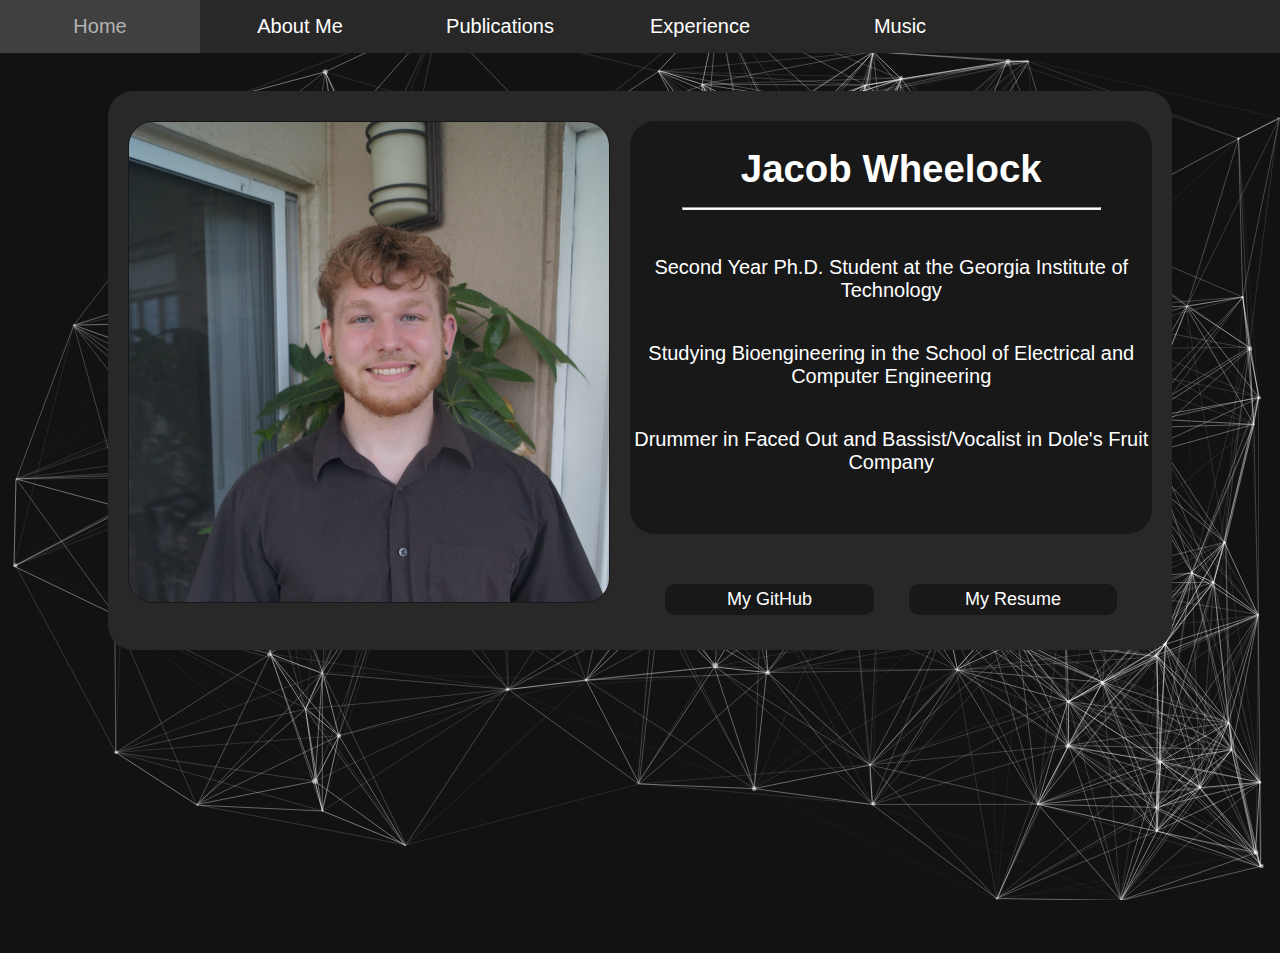
<file: index.html>
<!DOCTYPE html>
<html lang="en">
	<head>
		<meta charset="utf-8">
		<meta http-equiv="X-UA-Compatible" content="IE=edge">
		<meta name="viewport" content="width=device-width, initial-scale=1.0">
		<title> Home </title>
		<link rel="stylesheet" href="main.css">
	</head>
	<body class="dark-theme">
		<div id="particles-js"></div>	
		<div class="buttons">
			<button class="btn" onclick="homeFunc()" id="this">Home</button>
			<button class="btn" onclick="aboutFunc()">About Me</button>
			<button class="btn" onclick="pubFunc()">Publications</button>
			<button class="btn" onclick="expFunc()">Experience</button>
			<button class="btn" onclick="musicFunc()">Music</button>
		</div>
		<div id="page">
		<div class="section" id="section1">
			<div id="imgCont">
			<img class="image" width="500" height="480" src="jacob.jpg" alt="Jacob Wheelock">
			</div>
			<div id=b1>
			<div id="text">
				<h1>Jacob Wheelock</h1>
				<hr style="color:var(--ptext);background-color:var(--ptext);height:1px;width:80%;margin-top:-10px">
				<hr style="visibility: hidden">
				<p>Second Year Ph.D. Student at the Georgia Institute of Technology</p>
				<p>Studying Bioengineering in the School of Electrical and Computer Engineering</p>
				<p>Drummer in Faced Out and Bassist/Vocalist in Dole's Fruit Company<p>
			</div>
			<div id=buttons2>
				<button class="btn2" onclick="gitFunc()">My GitHub</button>
				<button class="btn2" onclick="resFunc()">My Resume</button>
			</div>
			</div>
		</div>
		</div>
		<script src="particles/particles.js"></script> 
		<script src="app.js"></script>
		<noscript>You need to enable JavaScript to view the full site.</noscript>
	</body>
</html>
</file>
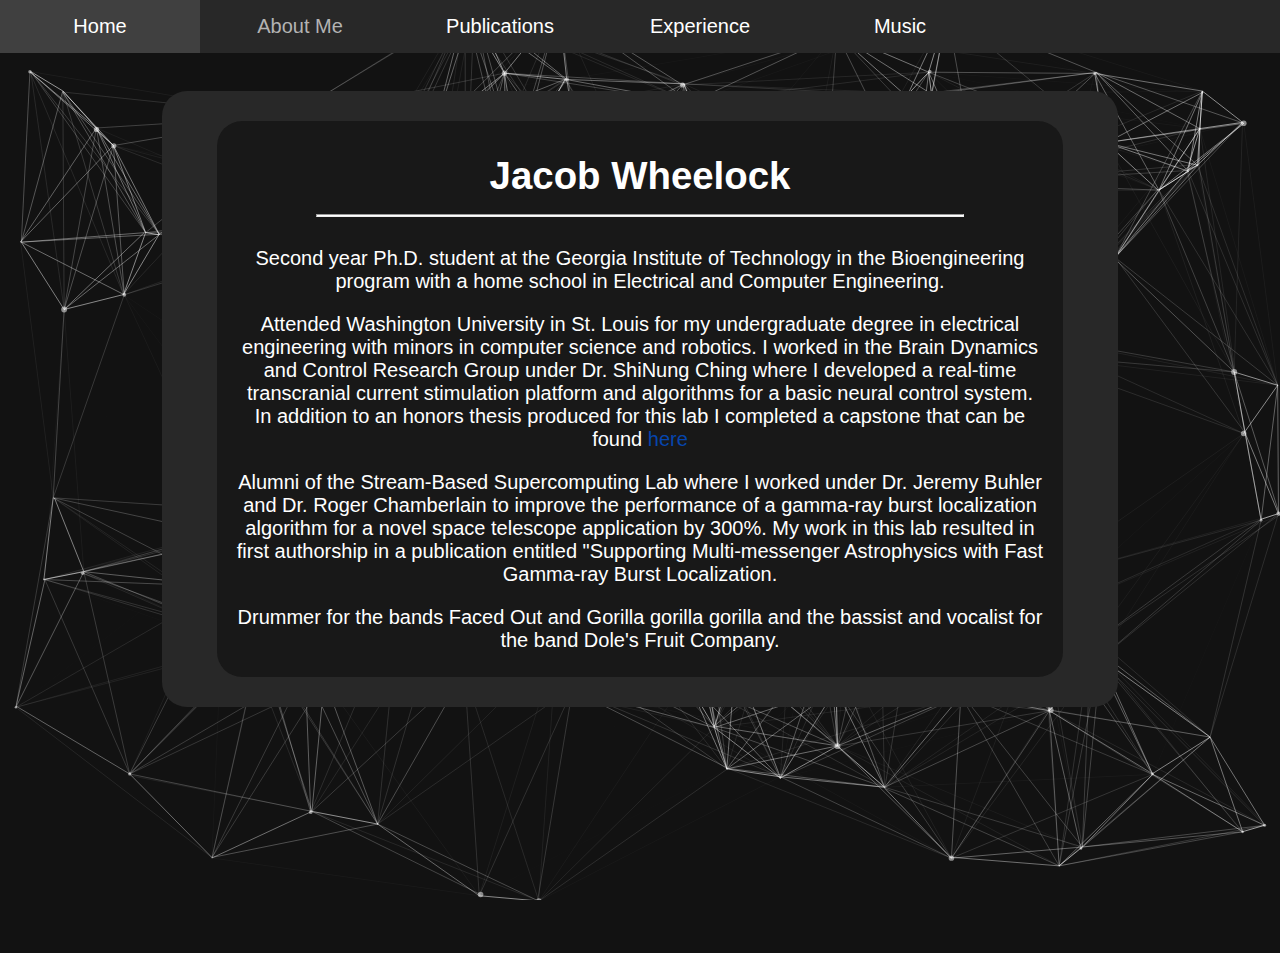
<file: about/index.html>
<!DOCTYPE html>
<html lang="en">
	<head>
		<meta charset="utf-8">
		<meta http-equiv="X-UA-Compatible" content="IE=edge">
		<meta name="viewport" content="width=device-width, initial-scale=1.0">
		<title> About </title>
		<link rel="stylesheet" href="main.css">
	</head>
	<body class="dark-theme">
		<div id="particles-js"></div>	
		<div class="buttons">
			<button class="btn" onclick="homeFunc()">Home</button>
			<button class="btn" onclick="aboutFunc()" id="this">About Me</button>
			<button class="btn" onclick="pubFunc()">Publications</button>
			<button class="btn" onclick="expFunc()">Experience</button>
			<button class="btn" onclick="musicFunc()">Music</button>
		</div>
		<div id="page">
		<div class="section" id="section1">
			<div id = text>

			<h1 style="background-color: var(--menu)"> Jacob Wheelock </h1>
				<hr style="color:var(--ptext);background-color:var(--ptext);height:1px;width:80%;margin-top:-10px">
				<hr style="visibility: hidden">
			<p>Second year Ph.D. student at the Georgia Institute of Technology in the Bioengineering program with a home school in Electrical and Computer Engineering. </p>
			<p>Attended Washington University in St. Louis for my undergraduate degree in electrical engineering with minors in computer science and robotics. I worked in the Brain Dynamics and Control
			Research Group under Dr. ShiNung Ching where I developed a real-time transcranial current stimulation platform and algorithms for a basic neural control system. In addition to an honors thesis
			produced for this lab I completed a capstone that can be found <a href="https://sites.wustl.edu/racecar/" target="_blank" rel="noreferrer noopener">here</a></p>
			<p>Alumni of the Stream-Based Supercomputing Lab where I worked under Dr. Jeremy Buhler and Dr. Roger Chamberlain to improve the performance of a gamma-ray burst localization
			algorithm for a novel space telescope application by 300%. My work in this lab resulted in first authorship in a publication entitled "Supporting Multi-messenger Astrophysics with Fast 
			Gamma-ray Burst Localization. </p>
			<p>Drummer for the bands Faced Out and Gorilla gorilla gorilla and the bassist and vocalist for the band Dole's Fruit Company. </p>

			</div>
		</div>
		</div>
		<script src="../particles/particles.js"></script> 
		<script src="app.js"></script>
		<noscript>You need to enable JavaScript to view the full site.</noscript>
	</body>
</html>
</file>
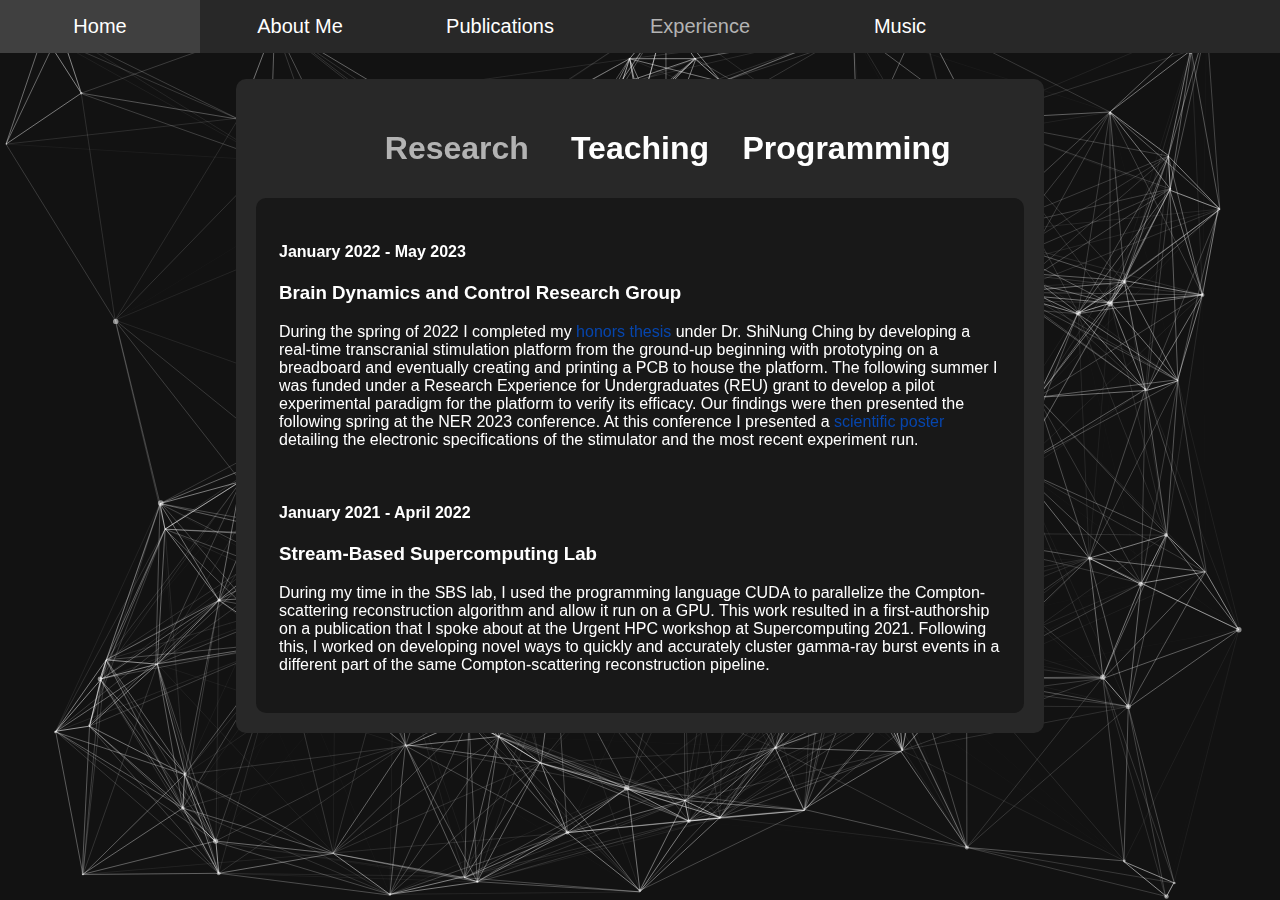
<file: experience/index.html>
<!DOCTYPE html>
<html lang="en">
	<head>
		<meta charset="utf-8">
		<meta http-equiv="X-UA-Compatible" content="IE=edge">
		<meta name="viewport" content="width=device-width, initial-scale=1.0">
		<title> Experience </title>
		<link rel="stylesheet" href="main.css">
	</head>
	<body class="dark-theme">
		<div id="particles-js"></div>
		<div class="buttons">
			<button class="btn" onclick="homeFunc()">Home</button>
			<button class="btn" onclick="aboutFunc()">About Me</button>
			<button class="btn" onclick="pubFunc()">Publications</button>
			<button class="btn" onclick="expFunc()" id="this">Experience</button>
			<button class="btn" onclick="musicFunc()">Music</button>
		</div>
		<div id="page">
		<div class="topic">
			<h1><span id = "research" onclick="researchFunc()">Research </span> <span id = "teaching" onclick="teachFunc()">Teaching</span> <span id="program" onclick="proFunc()">Programming</span></h1>
			<div id="researchSlides" data-component="slideshow">
			<div role="list">
			<div class="slide">
				<h4>January 2022 - May 2023</h4>
				<h3>Brain Dynamics and Control Research Group</h3>
				<p>During the spring of 2022 I completed my <a href="Honors_Thesis_Report.pdf" target="_blank" rel="noreferrer noopener">honors thesis</a> under Dr. ShiNung Ching by developing a real-time transcranial 
				stimulation platform from the ground-up beginning with prototyping on a breadboard and eventually creating and printing a PCB to house the platform. The following summer I was funded under a Research
				Experience for Undergraduates (REU) grant to develop a pilot experimental paradigm for the platform to verify its efficacy. Our findings were then presented the following spring at the NER 2023
				conference. At this conference I presented a <a href="Poster.pdf" target="_blank" rel="noreferrer noopener">scientific poster</a> detailing the electronic specifications of the stimulator and the most
					recent experiment run.
				</p>
				<br>
				<h4>January 2021 - April 2022</h4>
				<h3>Stream-Based Supercomputing Lab</h3>
				<p>During my time in the SBS lab, I used the programming language CUDA to parallelize the Compton-scattering reconstruction algorithm and allow it run on a GPU. This work resulted in a first-authorship on
					a publication that I spoke about at the Urgent HPC workshop at Supercomputing 2021. Following this, I worked on developing novel ways to quickly and accurately cluster gamma-ray burst events in a different
					part of the same Compton-scattering reconstruction pipeline.
				</p>
			</div>
			<div class="slide">
				<h4>January 2022 - May 2023</h4>
				<h3>Assistant Instructor at Washington University in St. Louis</h3>
				<p>As an assistant instructor for various classes I led recitation sections, gave office hours, graded, and created assignments. I have worked to develop several projects for ESE 351 - Signals and
				Systems and have also developed a great deal of material for the recitation sections for this class. During my time at WashU I was an assistant instructor for ESE 351 - Signals and Systems, ESE
				330 - Engineering Electromagnetic Principles, ENGR 326 - Engineering Statistics with Probability, ESE 498 - Electrical Engineering Capstone Design, and ESE 331 - Electronics Laboratory.</p>
				<br>
				<h4>August 2019 - January 2022</h4>
				<h3>Teaching Assistant at Washington University in St. Louis</h3>
				<p>As a teaching assistant, I hosted office hours for students in order to help them better understand the material they were learning. I was a teaching assistant for ESE 362 - Computer Architecture, ESE 
				260 - Introduction to Digital Logic and Computer Design and CSE 131 - Introduction to Computer Science. </p>
				<br>

			</div>
			<div class="slide">
				<h3>C++</h3>
				<ul>
					<li>Programmed the real-time neural stimulator created for the Neural Dynamics and Control Research Group</li>
					<li>Developed a more efficient implementation of the Compton-scattering reconstruction algorithm using the Eigen library</li>
				</ul>
				<h3>CUDA</h3>
				<ul>
					<li>Achieved a 300% speedup for the Compton-scattering reconstruction algorithm by parallelizing the CPU based algorithm into a GPU based algorithm</li>
				</ul>
				<h3>MATLAB/Simulink</h3>
				<ul>
					<li>Created a suite of scripts for the use of the real-time neural stimulator in several experimental contexts</li>
					<li>Experimented with several novel classification techniques for Gamma-ray burst events including Gaussian mixed model curve fitting and Voigt profile regression</li>
					<li>Modelled a 6 degree of freedom robot, solving both the forward and inverse kinematic problems.</li>
					<li>Used MATLAB for various assignments and projects in ESE 446 - Robotics: Dynamics and Control, ESE 441 - Control Systems, ESE 330 - Engineering Electromagnetic Principles, ESE 351 - Signals and
					Systems and ESE 105 - Introduction to Electrical and Systems Engineering. 
				</ul>
				<h3>Python</h3>
				<ul>
					<li>Developed an implementation of the Corsi Task to be integrated with MATLAB for a neural stimulation experiment</li>
					<li>Used Python to aggregate and analyze performance data for the Compton-scattering pipeline application</li>
				</ul>
				<h3>VHDL</h3>
				<ul>
					<li>Used VHDL to develop a simplified model of a pipelined reduced intruction set processor in ESE 362 - Computer Architecture and ESE 260 - Introduction to Digital Logic and Computer Design</li>
				</ul>
				<h3>Java</h3>
				<ul>
					<li>Delivered office hours for CSE 131 - Introduction to Computer Science, a Java based introductory programming course</li>
					<li>Used Java for all assignments in CSE 247 - Data Structures and Algorithms</li>
				</ul>
				<h3>JavaScript</h3>
				<ul>
					<li>Created this website in conjunction with HTML and CSS to serve as a digital portfolio for myself</li>
				</ul>
			</div>
			</div>
			</div>
		</div>
		</div>
		<script src="../particles/particles.js"></script>
		<script src="app.js"></script>
		<noscript>You need to enable JavaScript to view the full site.</noscript>
	</body>
</html>
</file>
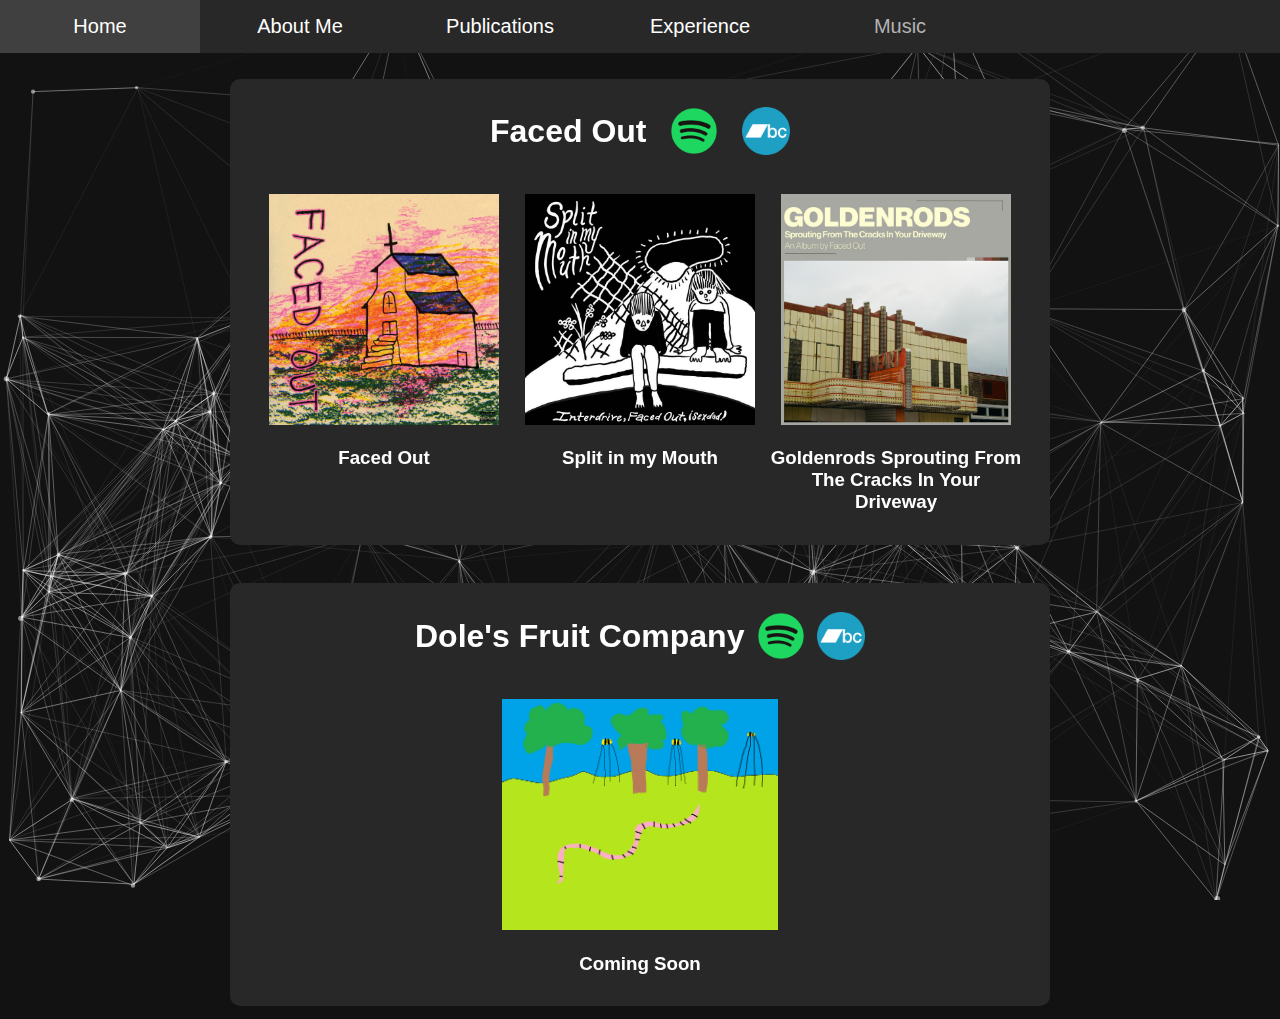
<file: music/index.html>
<!DOCTYPE html>
<html lang="en">
	<head>
		<meta charset="utf-8">
		<meta http-equiv="X-UA-Compatible" content="IE=edge">
		<meta name="viewport" content="width=device-width, initial-scale=1.0">
		<title> Music </title>
		<link rel="stylesheet" href="main.css">
	</head>
	<body class="dark-theme">
		<div id="particles-js"></div>
		<div class="buttons">
			<button class="btn" onclick="homeFunc()">Home</button>
			<button class="btn" onclick="aboutFunc()">About Me</button>
			<button class="btn" onclick="pubFunc()">Publications</button>
			<button class="btn" onclick="expFunc()">Experience</button>
			<button class="btn" onclick="musicFunc()" id="this">Music</button>
		</div>
		<div id="page">
		<div class="band">
			<div id="intro1">
			<h1>Faced Out </h1>
			<img class="small" src="spotify.png" alt="Spotify Link" onclick="facedFunc()">
			<img class="small" src="bc.png" alt="Bandcamp Link" onclick="facedbcFunc()" id="bcb">
			</div>
			<div id = albums>
			<div class="album" id="split">
				<img class="image" src="faced-out-faced-out-Cover-Art.jpg" alt="Faced Out" onclick="FOFunc()">
				<h3> Faced Out </h3>
			</div>
			<div class="album" id="split">
				<img class="image" src="split.jpg" alt="Split in My Mouth" onclick="splitFunc()">
				<h3> Split in my Mouth </h3>
			</div>
			<div class="album" id="golden">
				<img class="image" src="goldenrods.jpg" alt="Goldenrods Sprouting From the Cracks in Your Driveway" onclick="goldenFunc()">
				<h3> Goldenrods Sprouting From The Cracks In Your Driveway</h3>
			</div>
			</div>
		</div>
		<div class="band">
			<div id="intro2">
			<h1>Dole's Fruit Company</h1>
			<img class="small" src="spotify.png" alt="Spotify Link" onclick="facedFunc()">
			<img class="small" src="bc.png" alt="Bandcmp Link" onclick="facedbcFunc()" id="bcb">
			</h1>
			</div>
			<div id=albums>
			<div class="album" id="dole">
				<img class="image" src="dole.png" alt="Split in My Mouth" onclick="splitFunc()">
				<h3> Coming Soon </h3>
			</div>
			</div>
		</div>
		</div>
		<script src="../particles/particles.js"></script>
		<script src="app.js"></script>
		<noscript>You need to enable JavaScript to view the full site.</noscript>
	</body>
</html>
</file>
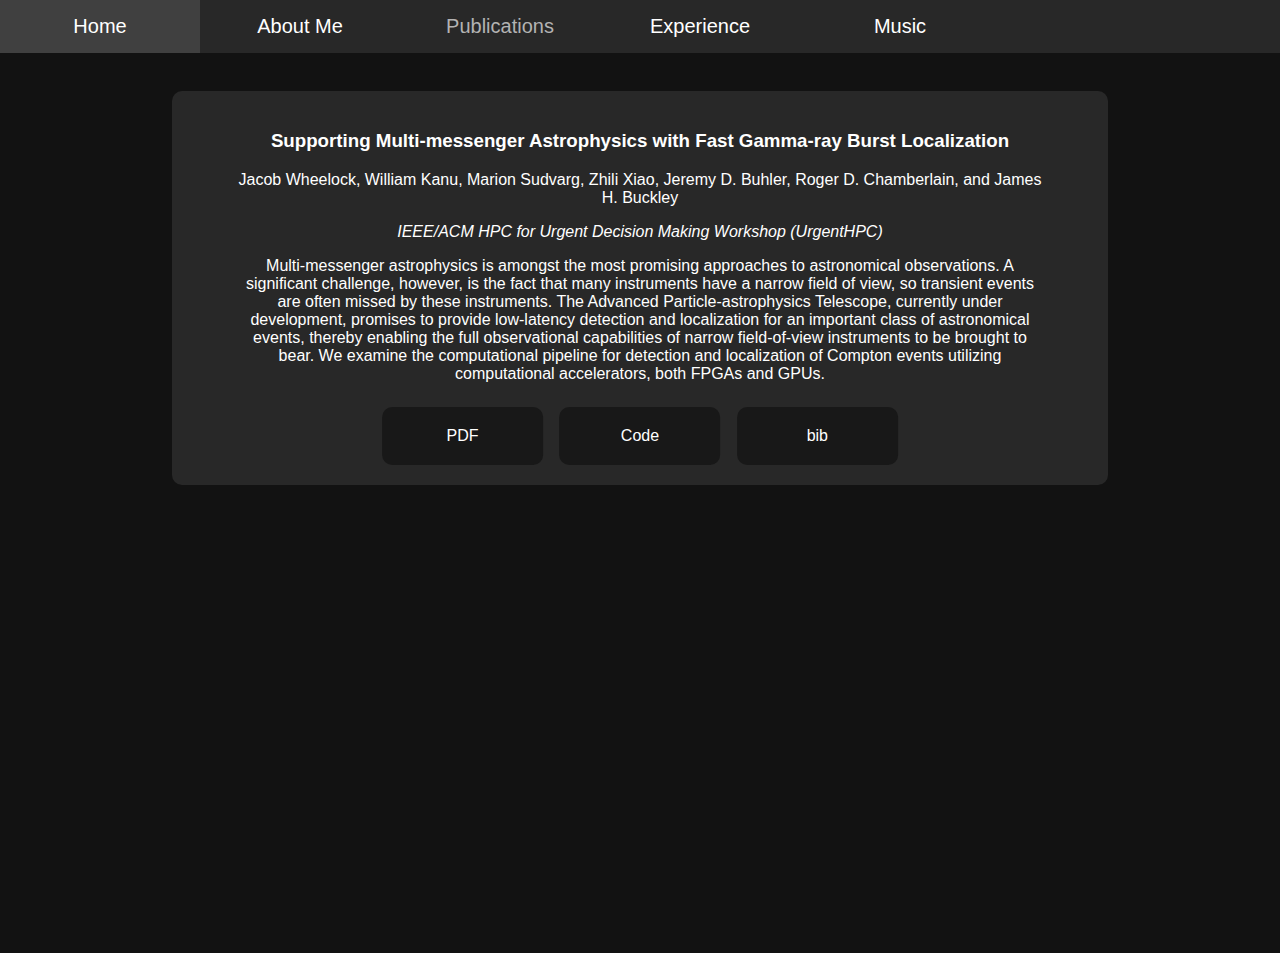
<file: publications/index.html>
<!DOCTYPE html>
<html lang="en">
	<head>
		<meta charset="utf-8">
		<meta http-equiv="X-UA-Compatible" content="IE=edge">
		<meta name="viewport" content="width=device-width, initial-scale=1.0">
		<title> Publications </title>
		<link rel="stylesheet" href="main.css">
	</head>
	<body class="dark-theme">
		<div id="particles-js"></div>
		<div class="buttons">
			<button class="btn" onclick="homeFunc()">Home</button>
			<button class="btn" onclick="aboutFunc()">About Me</button>
			<button class="btn" onclick="pubFunc()" id="this">Publications</button>
			<button class="btn" onclick="expFunc()">Experience</button>
			<button class="btn" onclick="musicFunc()">Music</button>
		</div>
		<div id="cont">
		<div class="pub">
			<div id="text">
			<h3>Supporting Multi-messenger Astrophysics with Fast Gamma-ray Burst Localization</h3>
			<p> Jacob Wheelock, William Kanu, Marion Sudvarg, Zhili Xiao, Jeremy D. Buhler, Roger D. Chamberlain, and James H. Buckley</p>
			<p> <i> IEEE/ACM HPC for Urgent Decision Making Workshop (UrgentHPC) </i>
			<p>Multi-messenger astrophysics is amongst the most promising approaches to astronomical observations. A significant challenge, however, is the fact that many instruments have a narrow field of view, so transient
			events are often missed by these instruments. The Advanced Particle-astrophysics Telescope, currently under development, promises to provide low-latency detection and localization for an important class of
			astronomical events, thereby enabling the full observational capabilities of narrow field-of-view instruments to be brought to bear. We examine the computational pipeline for detection and localization of Compton 			     events utilizing computational accelerators, both FPGAs and GPUs. </p>	
			<button class="pubBtn" onclick="urgentPDFFunc()">PDF</button>
			<button class="pubBtn" onclick="urgentCodeFunc()">Code</button>
			<button class="pubBtn" onclick="urgentBibFunc()">bib</button>
			</div>
		</div>
		</div>
		<script src="../particles/particles.js"></script>
		<script src="app.js"></script>
		<noscript>You need to enable JavaScript to view the full site.</noscript>
	</body>
</html>
</file>
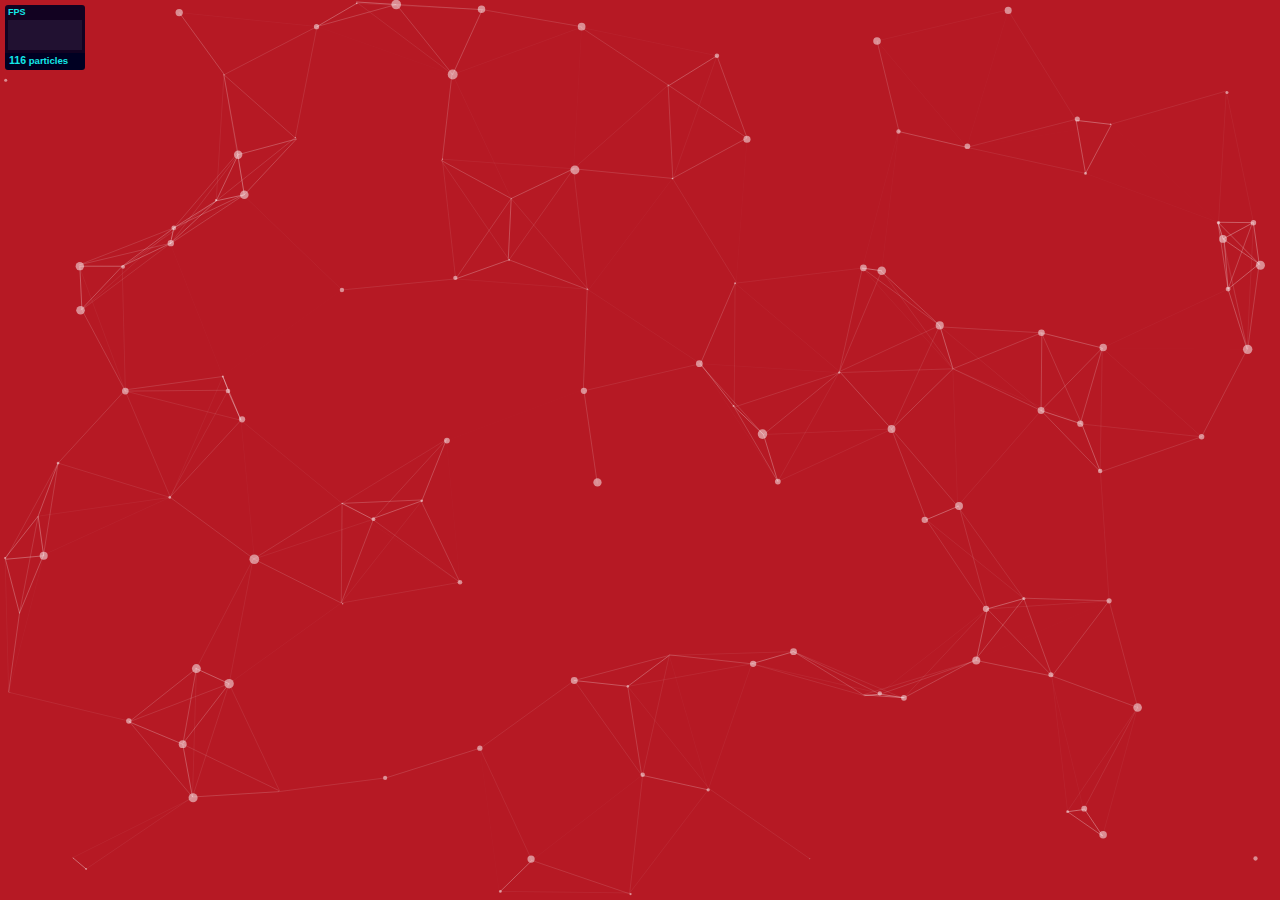
<file: particles/demo/index.html>
<!DOCTYPE html>
<html lang="en">
<head>
  <meta charset="utf-8">
  <title>particles.js</title>
  <meta name="description" content="particles.js is a lightweight JavaScript library for creating particles.">
  <meta name="author" content="Vincent Garreau" />
  <meta name="viewport" content="width=device-width, initial-scale=1.0, minimum-scale=1.0, maximum-scale=1.0, user-scalable=no">
  <link rel="stylesheet" media="screen" href="css/style.css">
</head>
<body>

<!-- count particles -->
<div class="count-particles">
  <span class="js-count-particles">--</span> particles
</div>

<!-- particles.js container -->
<div id="particles-js"></div>

<!-- scripts -->
<script src="../particles.js"></script>
<script src="js/app.js"></script>

<!-- stats.js -->
<script src="js/lib/stats.js"></script>
<script>
  var count_particles, stats, update;
  stats = new Stats;
  stats.setMode(0);
  stats.domElement.style.position = 'absolute';
  stats.domElement.style.left = '0px';
  stats.domElement.style.top = '0px';
  document.body.appendChild(stats.domElement);
  count_particles = document.querySelector('.js-count-particles');
  update = function() {
    stats.begin();
    stats.end();
    if (window.pJSDom[0].pJS.particles && window.pJSDom[0].pJS.particles.array) {
      count_particles.innerText = window.pJSDom[0].pJS.particles.array.length;
    }
    requestAnimationFrame(update);
  };
  requestAnimationFrame(update);
</script>

</body>
</html>
</file>
<file: main.css>
:root {
	--back: #121212;
	--menu: #181818;
	--topgrad: #404040;
	--botgrad: #282828;
	--ptext: #FFFFFF;
	--stext: #B3B3B3;
}
html, body {
	margin: 0px;
	background: var(--bg);
	color: var(--fontColor);
	font-family: helvetica;
	overflow:auto;
	height:100%;
	width:100%;
}
#page {
	height:100%;
	width:100%;
	display:flex;
	justify-content:center;
}
h1 {
	text-align:center;
	font-size:3vw;
}
p {
	text-align:center;
	font-size:20px;

}
.section {
	position:relative;
	background: var(--botgrad);
	border-radius:25px;
	width:80%;
	height:fit-content;
	margin-top:3%;
	padding: 30px 20px;

	flex-direction: row;
	display:flex;

}
#text {
	display:flex;
	width:100%;
	height: fit-content;
	flex-direction:column;

	margin-right:55px;
	background-color: var(--menu);
	border-radius: 25px;
	box-sizing:content-box;

	margin-bottom:50px;

}
#b1 {
	display:flex;
	flex-direction: column;
	width:60%;


}


#imgCont {
	height:100%;
	flex:1;
	float:left;
	display:flex;
	align-items:center;
	justify-content:center;


	padding-right: 2%;
}
.image {
	position:relative;
	float:left;
	overflow:auto;
	border: 1px solid var(--menu);
	border-radius:25px;
	width:100%;
	width:auto;


}
.dark-theme {
	--bg: var(--back);
	--fontColor: var(--ptext);
}
.btn {
	width: 200px;	
	padding: 15px 10px;
	text-align: center;
	text-decoration: none;
	display: inline-block;
	font-size: 20px;
	border: none;
	float: left;
	color: var(--ptext);
	background-color: var(--botgrad);
	transition-duration: 0.4s;
	cursor:pointer;
}
.btn:hover {
	background-color: var(--topgrad);
	color: var(--ptext);
}
#this {
	color: var(--stext);
}
.buttons {
	overflow:auto;
	width: 100%;
	z-index:5;
	background-color: var(--botgrad);
	position:sticky;
	top:0;
}

.btn2 {
	width: 40%;
	padding:1% 2%;
	text-align: center;
	text-decoration: none;
	font-size: 18px;
	border: none;
	border-radius:10px;
	float: left;
	color: var(--ptext);
	background-color: var(--menu);
	transition-duration: 0.4s;
	cursor:pointer;
}
.btn2:hover {
	background-color: var(--topgrad);
	color: var(--ptext);
}
#buttons2 {
	display:flex;
	flex-direction:row;
	justify-content: space-evenly;
	margin-bottom: 5px;
}

canvas {
	display:block;
	vertical-align:bottom;
}
#particles-js {
  z-index:-1;
  position: fixed;
  height:100%;
  width:100%;
  background-color: var(--bg);
  background-image: url("");
  background-repeat: no-repeat;
  background-size: cover;
  background-position: 50% 50%;
} /* ---- stats.js ---- */
.count-particles {
  z-index:-1;
  background: var(--bg);
  position: absolute;
  top: 48px;
  left: 0;
  width: 80px;
  color: #13e8e9;
  font-size: 0.8em;
  text-align: left;
  text-indent: 4px;
  line-height: 14px;
  padding-bottom: 2px;
  font-family: Helvetica, Arial, sans-serif;
  font-weight: bold;
}
.js-count-particles {
  font-size: 1.1em;
}
#stats,
.count-particles {
  -webkit-user-select: none;
  margin-top: 5px;
  margin-left: 5px;
}
#stats {
  border-radius: 3px 3px 0 0;
  overflow: hidden;
}
.count-particles {
  border-radius: 0 0 3px 3px;
}
</file>
<file: about/main.css>
:root {
	--back: #121212;
	--menu: #181818;
	--topgrad: #404040;
	--botgrad: #282828;
	--ptext: #FFFFFF;
	--stext: #B3B3B3;
}
html, body {
	margin: 0px;
	background: var(--bg);
	color: var(--fontColor);
	font-family: helvetica;
	overflow:auto;
	width:100%;
	height:100%;
}
h1 {
	text-align:center;
	font-size:3vw;
}
p {
	text-align:center;
	font-size:20px;
}
#page {
	height:100%;
	width:100%;
	display:flex;
	justify-content:center;
}
.section {
	position:relative;
	background: var(--botgrad);
	border-radius:25px;
	margin-top:3%;
	overflow:auto;
	width:70%;
	height:fit-content;
	padding: 30px 30px;
	text-align:center;
}
#this {
	color: var(--stext);
}
#text {
	width:90%;
	height:70%;
	text-align:center;
	margin-left:auto;
	margin-right:auto;
	background-color: var(--menu);
	border-radius: 25px;
	padding:7px 20px 5px 20px;
}
.dark-theme {
	--bg: var(--back);
	--fontColor: var(--ptext);
}
a:link {
	color: #0645AD;
	background-color: transparent;
	text-decoration: none;
}

a:visited {
	color: pink;
	background-color: transparent;
	text-decoration: none;
}
.btn {
	width: 200px;
	padding: 15px 10px;
	text-align: center;
	text-decoration: none;
	display: inline-block;
	font-size: 20px;
	border: none;
	float: left;
	color: var(--ptext);
	background-color: var(--botgrad);
	transition-duration: 0.4s;
	cursor:pointer;
}
.btn:hover {
	background-color: var(--topgrad);
	color: var(--ptext);
}

.buttons {
	overflow:auto;
	width: 100%;
	z-index:5;
	background-color: var(--botgrad);
	position:sticky;
	top:0;
}

canvas {
	display:block;
	vertical-align:bottom;
}
#particles-js {
  z-index:-1;
  position: absolute;
  height:100%;
  width:100%;
  background-color: var(--bg);
  background-image: url("");
  background-repeat: no-repeat;
  background-size: cover;
  background-position: 50% 50%;
} /* ---- stats.js ---- */
.count-particles {
  z-index:-1;
  background: var(--bg);
  position: absolute;
  top: 48px;
  left: 0;
  width: 80px;
  color: #13e8e9;
  font-size: 0.8em;
  text-align: left;
  text-indent: 4px;
  line-height: 14px;
  padding-bottom: 2px;
  font-family: Helvetica, Arial, sans-serif;
  font-weight: bold;
}
.js-count-particles {
  font-size: 1.1em;
}
#stats,
.count-particles {
  -webkit-user-select: none;
  margin-top: 5px;
  margin-left: 5px;
}
#stats {
  border-radius: 3px 3px 0 0;
  overflow: hidden;
}
.count-particles {
  border-radius: 0 0 3px 3px;
}
</file>
<file: experience/main.css>
:root {
	--back: #121212;
	--menu: #181818;
	--topgrad: #404040;
	--botgrad: #282828;
	--ptext: #FFFFFF;
	--stext: #B3B3B3;
}
body {
	margin: 0px;
	background: var(--bg);
	color: var(--fontColor);
	font-family: helvetica;
	overflow:auto;
}

h1 {
	text-align:justify;
	width:70%;
	margin-left:auto;
	margin-right:auto;
	display:flex;
	justify-content:space-between;
	flex:auto;
	flex-wrap:wrap;
	transition-duration: 0.4s;
	cursor:pointer;
	padding:5px;
	border-radius: 10px;
}
#research {
	padding:5px;
	border-radius: 5px;
	transition-duration: 0.4s;
	cursor:pointer;
	width:30%;
	height:200%;
	text-align:center;
}
#research:hover {
	background-color: var(--topgrad);
	color: var(--ptext);
	padding:5px;
	border-radius: 10px;
}
#teaching {
	padding:5px;
	border-radius: 5px;
	transition-duration: 0.4s;
	cursor:pointer;
	width:30%;
	text-align:center;
}
#teaching:hover {
	background-color: var(--topgrad);
	color: var(--ptext);
	padding:5px;
	border-radius: 10px;
	transition-duration: 0.4s;
	cursor:pointer;
}

#program {
	padding:5px;
	border-radius: 5px;
	transition-duration: 0.4s;
	cursor:pointer;
	width:30%;
	text-align:center;
}
#program:hover {
	background-color: var(--topgrad);
	color: var(--ptext);
	padding:5px;
	border-radius: 10px;

}
h3 {
	text-align:left;
}
p {
	text-align:left;
}
#page {
	height:100%;
	width:100%;
	display:flex;
	justify-content:center;
}
a:link {
	color: #0645AD;
	background-color: transparent;
	text-decoration: none;
}

a:visited {
	color: pink;
	background-color: transparent;
	text-decoration: none;
}
.topic {
	text-align:left;
	width:60%;
	height:100%;
	background: var(--botgrad);
	border-radius:10px;
	padding: 20px 20px;
	overflow:auto;
	margin-top:2%;
}
.dark-theme {
	--bg: var(--back);
	--fontColor: var(--ptext);
}
[data-component="slideshow"] .slide {
	display:none;
}
[data-component="slideshow"] .slide.active {
	display:block;
	background:var(--menu);
	padding:3%;
	border-radius:10px;
}
#this {
	color: var(--stext);
}
#research {
	cursor:pointer;
}
#teaching {
	cursor:pointer;
}

#program {
	cursor:pointer;
}
.btn {
	width: 200px;	
	padding: 15px 10px;
	text-align: center;
	text-decoration: none;
	display: inline-block;
	font-size: 20px;
	border: none;
	float: left;
	color: var(--ptext);
	background-color: var(--botgrad);
	transition-duration: 0.4s;
	cursor:pointer;
}
.btn:hover {
	background-color: var(--topgrad);
	color: var(--ptext);
}

.buttons {
	z-index:100;
	position:sticky;
	top:0;
	width: 100%;
	overflow:auto;
	background-color: var(--botgrad);
}
.image {
	width:90%;
	height:90%;
	cursor:pointer;
}
canvas {
	display:block;
	vertical-align:bottom;
}
#particles-js {
  z-index: -1;
  position:fixed;
  height:100%;
  width:100%;
  background-color: var(--bg);

  background-repeat: no-repeat;
  background-size: cover;
  background-position: 50% 50%;
} /* ---- stats.js ---- */
.count-particles {
  position:absolute;
  background: var(--bg);
  top: 48px;
  left: 0;
  width: 80px;
  color: #13e8e9;
  font-size: 0.8em;
  text-align: left;
  text-indent: 4px;
  line-height: 14px;
  padding-bottom: 2px;
  font-family: Helvetica, Arial, sans-serif;
  font-weight: bold;
}
.js-count-particles {
  font-size: 1.1em;
}
#stats,
.count-particles {
  -webkit-user-select: none;
  margin-top: 5px;
  margin-left: 5px;
}
#stats {
  border-radius: 3px 3px 0 0;
  overflow: hidden;
}
.count-particles {
  border-radius: 0 0 3px 3px;
}
</file>
<file: music/main.css>
:root {
	--back: #121212;
	--menu: #181818;
	--topgrad: #404040;
	--botgrad: #282828;
	--ptext: #FFFFFF;
	--stext: #B3B3B3;
}
body {
	margin: 0px;
	background: var(--bg);
	color: var(--fontColor);
	font-family: helvetica;
	overflow:auto;
}

h1 {
	text-align:center;
}
h3 {
	text-align:center;
}
p {
	text-align:center;
}
#page {
	display:flex;
	justify-content:center;
	align-items:center;
	flex-direction:column;
}
#intro1 {
	display:flex;
	width:300px;
	justify-content:space-between;
	align-items:center;
	margin-left:auto;
	margin-right:auto;
	flex-wrap:wrap;

}
#intro2 {
	display:flex;
	width:450px;
	justify-content:space-between;
	align-items:center;
	flex-wrap:wrap;
	margin-left:auto;
	margin-right:auto;
}
.band {
	text-align:center;
	width:60%;
	background: var(--botgrad);
	border-radius:10px;
	padding: 1% 2%;
	overflow:auto;
	margin-top:2%;
	margin-bottom:1%;
}
.dark-theme {
	--bg: var(--back);
	--fontColor: var(--ptext);
}
.btn {
	width: 200px;	
	padding: 15px 10px;
	text-align: center;
	text-decoration: none;
	display: inline-block;
	font-size: 20px;
	border: none;
	float: left;
	color: var(--ptext);
	background-color: var(--botgrad);
	transition-duration: 0.4s;
	cursor:pointer;
}
.btn:hover {
	background-color: var(--topgrad);
	color: var(--ptext);
}

.buttons {
	z-index:100;
	position:sticky;
	top:0px;
	width: 100%;
	overflow:auto;
	background-color: var(--botgrad);
}
.image {
	width:90%;
	cursor:pointer;
}
#this {
	color: var(--stext);
}
#albums {
	margin-top:3%;
	display: flex;
	flex-direction: row;
	justify-content: space-evenly;
}
.small {
	position:relative;
	width:50px;
	height:50px;
	cursor:pointer;
}
#bcb {
	width:48px;
	height:48px;
}

.album {
	width:40%;
	text-align:center;
}
#split {
	float:left;

}
#golden {
	float:right;

}
#dole {

}
.pubBtn {
	width: 20%;
	margin-right:2%;
	margin-top:1%;	
	padding: 20px 1%;
	text-align: center;
	text-decoration: none;
	display: inline-block;
	font-size: 16px;
	border: none;
	border-radius:10px;
	float: left;
	color: var(--ptext);
	background-color: var(--menu);
	transition-duration: 0.4s;
	cursor:pointer;
	transform:translate(90%,0%);
}
.pubBtn:hover {
	background-color: var(--topgrad);
	color: var(--ptext);
}
canvas {
	display:block;
	vertical-align:bottom;
}
#particles-js {
  z-index: -1;
  position:fixed;
  height:100%;
  width:100%;
  background-color: var(--bg);

  background-repeat: no-repeat;
  background-size: cover;
  background-position: 50% 50%;
} /* ---- stats.js ---- */
.count-particles {
  position:absolute;
  background: var(--bg);
  top: 48px;
  left: 0;
  width: 80px;
  color: #13e8e9;
  font-size: 0.8em;
  text-align: left;
  text-indent: 4px;
  line-height: 14px;
  padding-bottom: 2px;
  font-family: Helvetica, Arial, sans-serif;
  font-weight: bold;
}
.js-count-particles {
  font-size: 1.1em;
}
#stats,
.count-particles {
  -webkit-user-select: none;
  margin-top: 5px;
  margin-left: 5px;
}
#stats {
  border-radius: 3px 3px 0 0;
  overflow: hidden;
}
.count-particles {
  border-radius: 0 0 3px 3px;
}
</file>
<file: publications/main.css>
:root {
	--back: #121212;
	--menu: #181818;
	--topgrad: #404040;
	--botgrad: #282828;
	--ptext: #FFFFFF;
	--stext: #B3B3B3;
}
html, body {
	margin: 0px;
	background: var(--bg);
	color: var(--fontColor);
	font-family: helvetica;
	overflow:auto;
	width:100%;
	height:100%;
}

h1 {
	text-align:center;
}
h3 {
	text-align:center;
}
p {
	text-align:center;
}
#cont {
	width:100%;
	height:100%;
	display:flex;
	justify-content:center;
}
.pub {
	position:relative;
	background: var(--botgrad);
	border-radius:10px;
	overflow:auto;
	width:70%;
	height:fit-content;
	margin-top:3%;
	padding: 20px 20px;
}
#text {
	width:90%;
	height:100%;
	margin-left:auto;
	margin-right:auto;
}
.dark-theme {
	--bg: var(--back);
	--fontColor: var(--ptext);
}
#this {
	color: var(--stext);
}
.btn {
	width: 200px;	
	padding: 15px 10px;
	text-align: center;
	text-decoration: none;
	display: inline-block;
	font-size: 20px;
	border: none;
	float: left;
	color: var(--ptext);
	background-color: var(--botgrad);
	transition-duration: 0.4s;
	cursor:pointer;
}
.btn:hover {
	background-color: var(--topgrad);
	color: var(--ptext);
}

.buttons {
	z-index:50;
	width: 100%;
	overflow:auto;
	position:sticky;
	top:0;
	background-color: var(--botgrad);
}

.pubBtn {
	width: 20%;
	margin-right:2%;
	margin-top:1%;	
	padding: 20px 1%;
	text-align: center;
	text-decoration: none;
	display: inline-block;
	font-size: 16px;
	border: none;
	border-radius:10px;
	float: left;
	color: var(--ptext);
	background-color: var(--menu);
	transition-duration: 0.4s;
	cursor:pointer;
	transform:translate(90%,0%);
}
.pubBtn:hover {
	background-color: var(--topgrad);
	color: var(--ptext);
}
canvas {
	display:block;
	vertical-align:bottom;
}
#particles-js {
  z-index: -1;
  position:absolute;
  height:100%;
  width:100%;
  background-color: var(--bg);
  background-image: url("");
  background-repeat: no-repeat;
  background-size: cover;
  background-position: 50% 50%;
} /* ---- stats.js ---- */
.count-particles {
  position:absolute;
  background: var(--bg);
  top: 48px;
  left: 0;
  width: 80px;
  color: #13e8e9;
  font-size: 0.8em;
  text-align: left;
  text-indent: 4px;
  line-height: 14px;
  padding-bottom: 2px;
  font-family: Helvetica, Arial, sans-serif;
  font-weight: bold;
}
.js-count-particles {
  font-size: 1.1em;
}
#stats,
.count-particles {
  -webkit-user-select: none;
  margin-top: 5px;
  margin-left: 5px;
}
#stats {
  border-radius: 3px 3px 0 0;
  overflow: hidden;
}
.count-particles {
  border-radius: 0 0 3px 3px;
}
</file>
<file: particles/demo/css/style.css>
/* =============================================================================
   HTML5 CSS Reset Minified - Eric Meyer
   ========================================================================== */

html,body,div,span,object,iframe,h1,h2,h3,h4,h5,h6,p,blockquote,pre,abbr,address,cite,code,del,dfn,em,img,ins,kbd,q,samp,small,strong,sub,sup,var,b,i,dl,dt,dd,ol,ul,li,fieldset,form,label,legend,table,caption,tbody,tfoot,thead,tr,th,td,article,aside,canvas,details,figcaption,figure,footer,header,hgroup,menu,nav,section,summary,time,mark,audio,video{margin:0;padding:0;border:0;outline:0;font-size:100%;vertical-align:baseline;background:transparent}
body{line-height:1}
article,aside,details,figcaption,figure,footer,header,hgroup,menu,nav,section{display:block}
nav ul{list-style:none}
blockquote,q{quotes:none}
blockquote:before,blockquote:after,q:before,q:after{content:none}
a{margin:0;padding:0;font-size:100%;vertical-align:baseline;background:transparent;text-decoration:none}
mark{background-color:#ff9;color:#000;font-style:italic;font-weight:bold}
del{text-decoration:line-through}
abbr[title],dfn[title]{border-bottom:1px dotted;cursor:help}
table{border-collapse:collapse;border-spacing:0}
hr{display:block;height:1px;border:0;border-top:1px solid #ccc;margin:1em 0;padding:0}
input,select{vertical-align:middle}
li{list-style:none}


/* =============================================================================
   My CSS
   ========================================================================== */

/* ---- base ---- */

html,body{ 
	width:100%;
	height:100%;
	background:#111;
}

html{
  -webkit-tap-highlight-color: rgba(0, 0, 0, 0);
}

body{
  font:normal 75% Arial, Helvetica, sans-serif;
}

canvas{
  display:block;
  vertical-align:bottom;
}


/* ---- stats.js ---- */

.count-particles{
  background: #000022;
  position: absolute;
  top: 48px;
  left: 0;
  width: 80px;
  color: #13E8E9;
  font-size: .8em;
  text-align: left;
  text-indent: 4px;
  line-height: 14px;
  padding-bottom: 2px;
  font-family: Helvetica, Arial, sans-serif;
  font-weight: bold;
}

.js-count-particles{
  font-size: 1.1em;
}

#stats,
.count-particles{
  -webkit-user-select: none;
  margin-top: 5px;
  margin-left: 5px;
}

#stats{
  border-radius: 3px 3px 0 0;
  overflow: hidden;
}

.count-particles{
  border-radius: 0 0 3px 3px;
}


/* ---- particles.js container ---- */

#particles-js{
  width: 100%;
  height: 100%;
  background-color: #b61924;
  background-image: url('');
  background-size: cover;
  background-position: 50% 50%;
  background-repeat: no-repeat;
}
</file>
